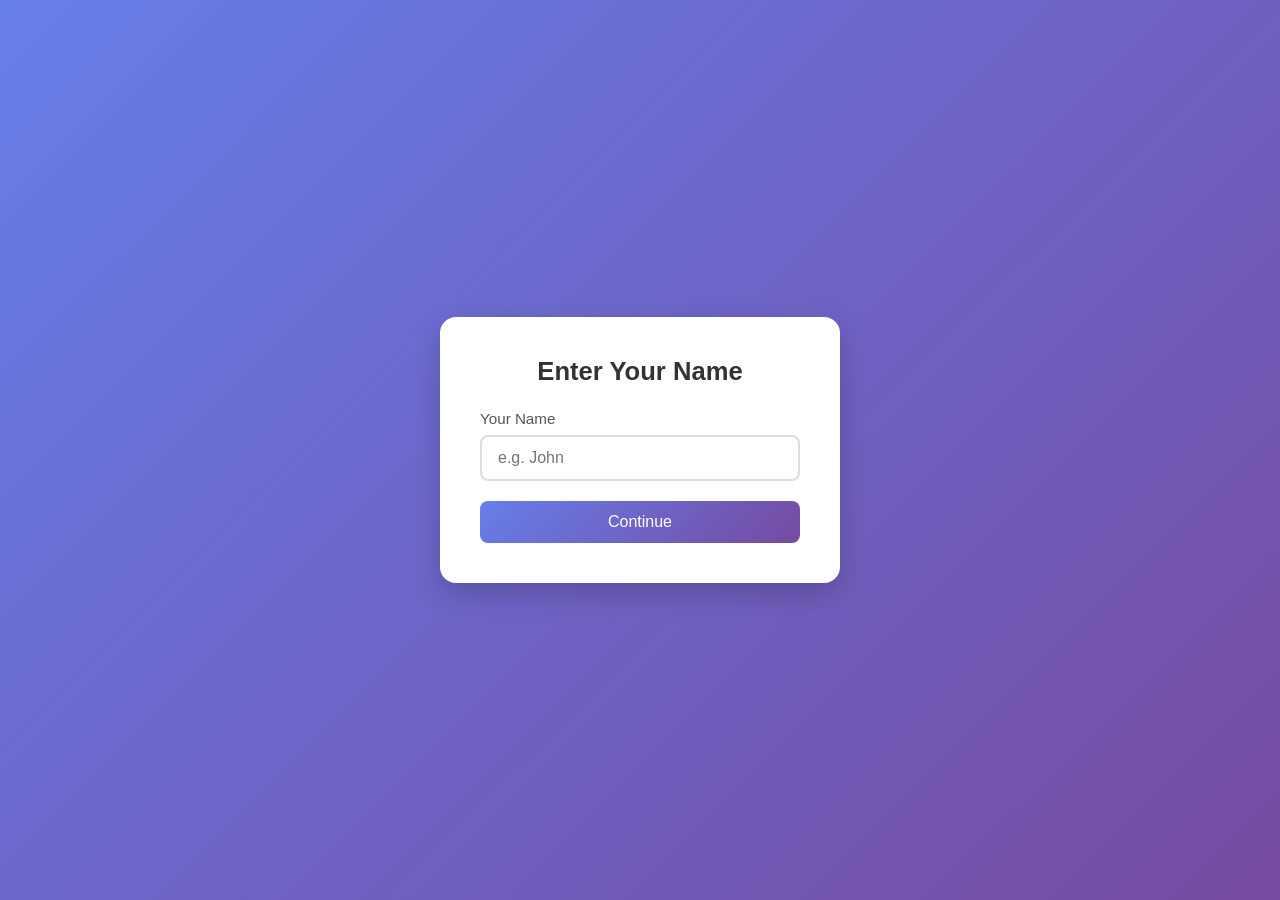
<file: HelloWorld/index.html>
<!DOCTYPE html>
<html>
<head>
    <title>Hello World</title>
    <style>
        * { box-sizing: border-box; margin: 0; padding: 0; }
        body {
            font-family: 'Segoe UI', sans-serif;
            background: linear-gradient(135deg, #667eea, #764ba2);
            min-height: 100vh;
            display: flex;
            align-items: center;
            justify-content: center;
        }
        .card {
            background: white;
            padding: 40px;
            border-radius: 16px;
            box-shadow: 0 10px 30px rgba(0,0,0,0.2);
            width: 100%;
            max-width: 400px;
            text-align: center;
        }
        h2 {
            margin-bottom: 24px;
            color: #333;
            font-size: 1.6rem;
        }
        label {
            display: block;
            text-align: left;
            margin-bottom: 8px;
            color: #555;
            font-size: 0.95rem;
        }
        input[type="text"] {
            width: 100%;
            padding: 12px 16px;
            border: 2px solid #ddd;
            border-radius: 8px;
            font-size: 1rem;
            margin-bottom: 20px;
            transition: border-color 0.3s;
        }
        input[type="text"]:focus {
            outline: none;
            border-color: #667eea;
        }
        button {
            width: 100%;
            padding: 12px;
            background: linear-gradient(135deg, #667eea, #764ba2);
            color: white;
            border: none;
            border-radius: 8px;
            font-size: 1rem;
            cursor: pointer;
            transition: opacity 0.3s;
        }
        button:hover { opacity: 0.9; }
    </style>
</head>
<body>
    <div class="card">
        <h2>Enter Your Name</h2>
        <form action="hello" method="post">
            <label for="uname">Your Name</label>
            <input type="text" id="uname" name="uname" placeholder="e.g. John" required>
            <button type="submit">Continue</button>
        </form>
    </div>
</body>
</html>
</file>
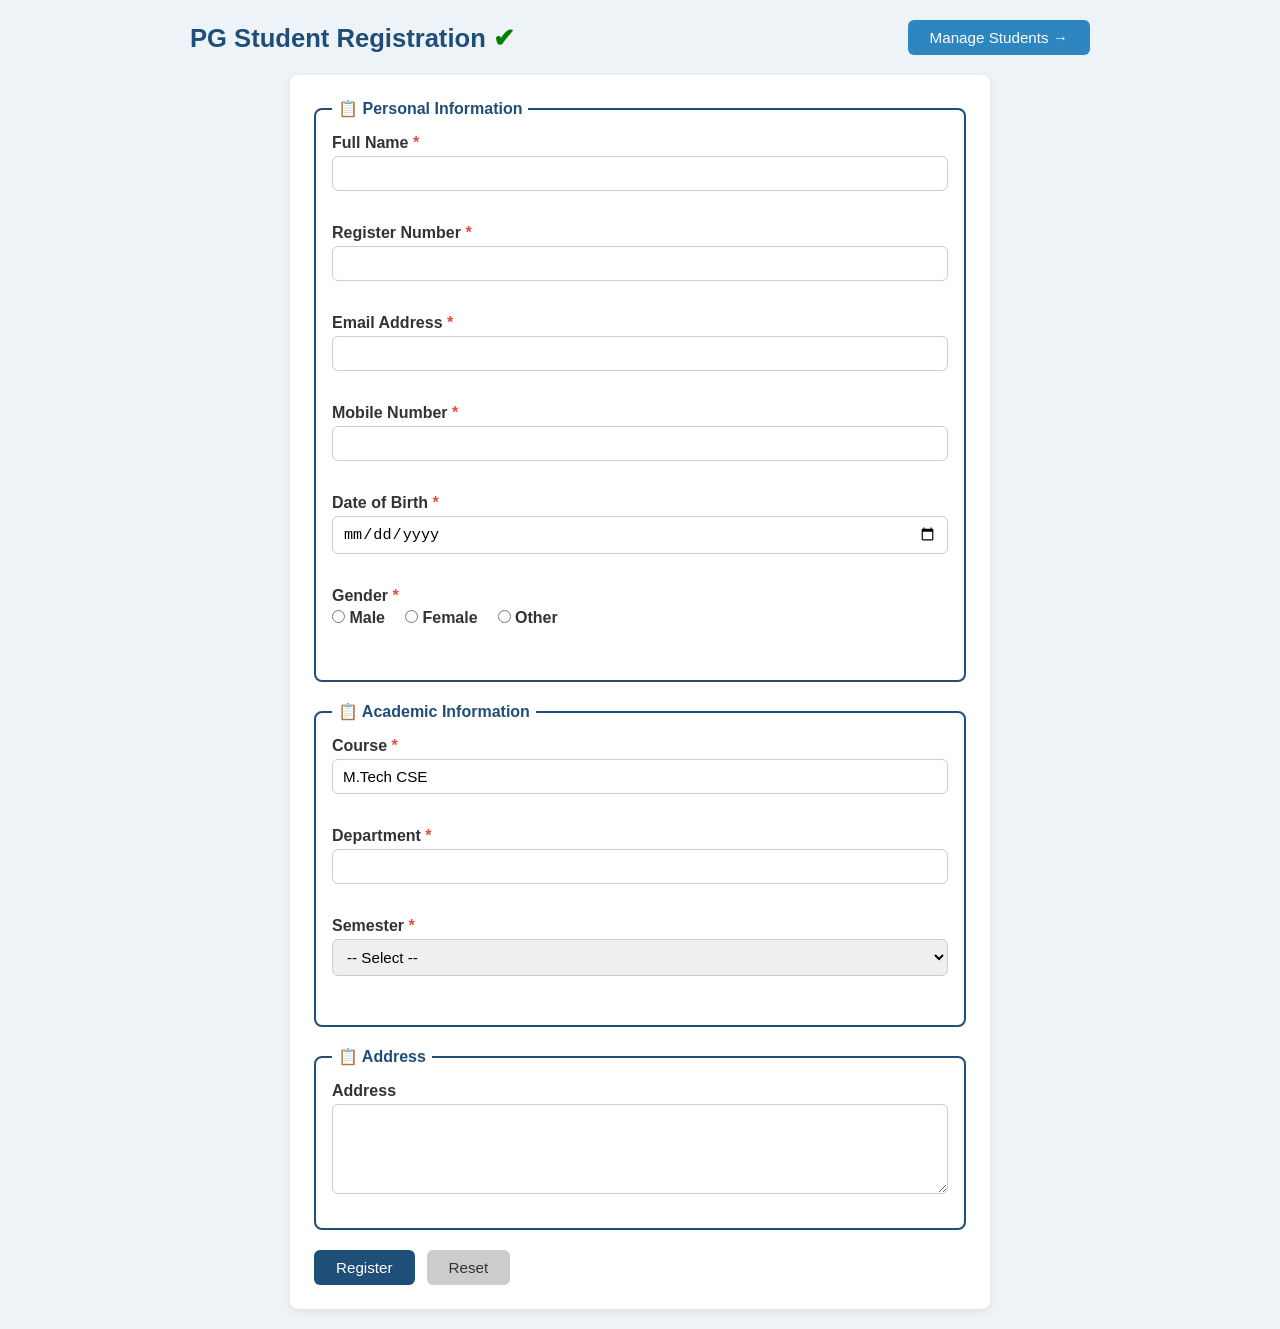
<file: Registration/index.html>
<!DOCTYPE html>
<html lang="en">
<head>
    <meta charset="UTF-8">
    <meta name="viewport" content="width=device-width, initial-scale=1.0">
    <title>PG Student Registration</title>
    <link rel="stylesheet" href="registration.css">
</head>
<body>

    <div class="page-header">
        <h1>PG Student Registration</h1>
        <a href="manage.html" class="btn-secondary">Manage Students →</a>
    </div>

    <div id="msg-banner" class="msg-banner" style="display:none;"></div>

    <form id="regForm" action="register" method="post" onsubmit="return validateForm()">

        <fieldset>
            <legend>Personal Information</legend>

            <div class="field-group">
                <label for="name">Full Name <span class="required">*</span></label>
                <input type="text" id="name" name="name" required>
                <span class="field-error" id="name-error"></span>
            </div>

            <div class="field-group">
                <label for="regno">Register Number <span class="required">*</span></label>
                <input type="text" id="regno" name="regno" required>
                <span class="field-error" id="regno-error"></span>
            </div>

            <div class="field-group">
                <label for="email">Email Address <span class="required">*</span></label>
                <input type="email" id="email" name="email" required>
                <span class="field-error" id="email-error"></span>
            </div>

            <div class="field-group">
                <label for="phone">Mobile Number <span class="required">*</span></label>
                <input type="tel" id="phone" name="phone" maxlength="10" required>
                <span class="field-error" id="phone-error"></span>
            </div>

            <div class="field-group">
                <label for="dob">Date of Birth <span class="required">*</span></label>
                <input type="date" id="dob" name="dob" required>
                <span class="field-error" id="dob-error"></span>
            </div>

            <div class="field-group">
                <label>Gender <span class="required">*</span></label>
                <div class="radio-group">
                    <label class="radio-label"><input type="radio" name="gender" value="Male"> Male</label>
                    <label class="radio-label"><input type="radio" name="gender" value="Female"> Female</label>
                    <label class="radio-label"><input type="radio" name="gender" value="Other"> Other</label>
                </div>
                <span class="field-error" id="gender-error"></span>
            </div>
        </fieldset>

        <fieldset>
            <legend>Academic Information</legend>

            <div class="field-group">
                <label for="course">Course <span class="required">*</span></label>
                <input type="text" id="course" name="course" value="M.Tech CSE" required>
                <span class="field-error" id="course-error"></span>
            </div>

            <div class="field-group">
                <label for="department">Department <span class="required">*</span></label>
                <input type="text" id="department" name="department" required>
                <span class="field-error" id="department-error"></span>
            </div>

            <div class="field-group">
                <label for="semester">Semester <span class="required">*</span></label>
                <select id="semester" name="semester" required>
                    <option value="">-- Select --</option>
                    <option value="Semester I">Semester I</option>
                    <option value="Semester II">Semester II</option>
                    <option value="Semester III">Semester III</option>
                    <option value="Semester IV">Semester IV</option>
                </select>
                <span class="field-error" id="semester-error"></span>
            </div>
        </fieldset>

        <fieldset>
            <legend>Address</legend>
            <div class="field-group">
                <label for="address">Address</label>
                <textarea id="address" name="address" rows="4"></textarea>
            </div>
        </fieldset>

        <div class="form-actions">
            <button type="submit" class="btn-primary">Register</button>
            <button type="reset" class="btn-reset">Reset</button>
        </div>

    </form>

    <script src="registration.js" defer></script>
    <script defer>
        // Show error/success from redirect query param
        const params = new URLSearchParams(window.location.search);
        const banner = document.getElementById('msg-banner');
        if (params.get('error') === 'duplicate_regno') {
            banner.textContent = 'Register number already exists. Please use a different one.';
            banner.className = 'msg-banner error';
            banner.style.display = 'block';
        } else if (params.get('error') === 'db') {
            banner.textContent = 'A database error occurred. Please try again.';
            banner.className = 'msg-banner error';
            banner.style.display = 'block';
        }
    </script>
</body>
</html>
</file>
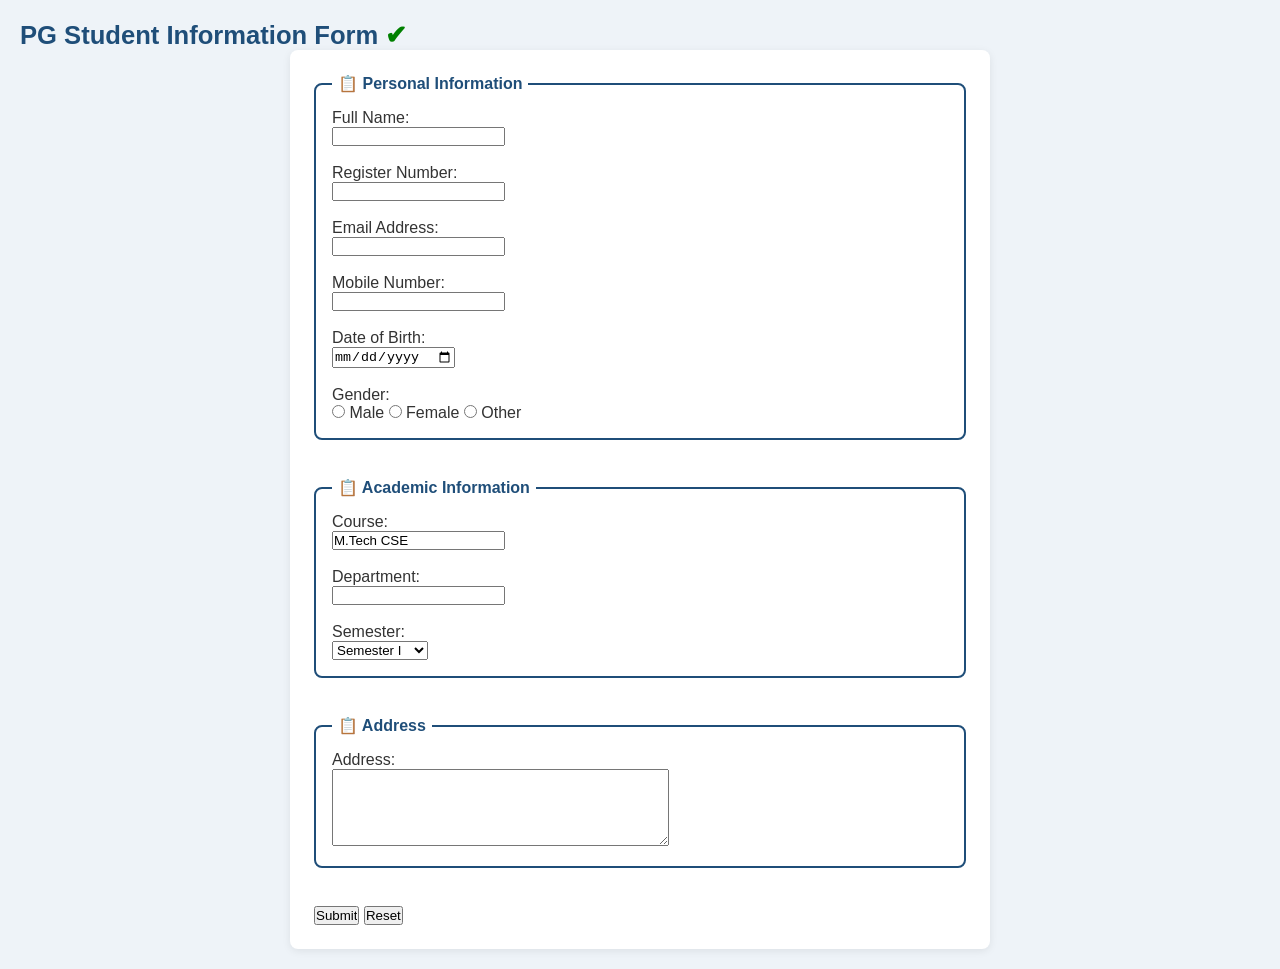
<file: Registration/registration.html>
<!DOCTYPE html>
<html lang="en">

<head>
    <meta charset="UTF-8">
    <meta name="viewport" content="width=device-width, initial-scale=1.0">
    <title>PG Student Information Form</title>
    <link rel="stylesheet" href="registration.css">
    <script src="registration.js"></script>
</head>

<body>

    <h1>PG Student Information Form</h1>

    <form onsubmit="return validateForm()">

        <fieldset>
            <legend>Personal Information</legend>

            <label for="name">Full Name:</label><br>
            <input type="text" id="name" name="name" ><br><br>

            <label for="regno">Register Number:</label><br>
            <input type="text" id="regno" name="regno"><br><br>

            <label for="email">Email Address:</label><br>
            <input type="text" id="email" name="email"><br><br>

            <label for="phone">Mobile Number:</label><br>
            <input type="tel" id="phone" name="phone"><br><br>

            <label for="dob">Date of Birth:</label><br>
            <input type="date" id="dob" name="dob"><br><br>

            <label>Gender:</label><br>
            <input type="radio" id="male" name="gender" value="Male">
            <label for="male">Male</label>

            <input type="radio" id="female" name="gender" value="Female">
            <label for="female">Female</label>

            <input type="radio" id="other" name="gender" value="Other">
            <label for="other">Other</label>

        </fieldset>

        <br>

        <fieldset>
            <legend>Academic Information</legend>

            <label for="course">Course:</label><br>
            <input type="text" id="course" name="course" value="M.Tech CSE"><br><br>

            <label for="department">Department:</label><br>
            <input type="text" id="department" name="department"><br><br>

            <label for="semester">Semester:</label><br>
            <select id="semester" name="semester">
                <option>Semester I</option>
                <option>Semester II</option>
                <option>Semester III</option>
                <option>Semester IV</option>
            </select>

        </fieldset>

        <br>

        <fieldset>
            <legend>Address</legend>

            <label for="address">Address:</label><br>
            <textarea id="address" name="address" rows="5" cols="40"></textarea>

        </fieldset>

        <br>

        <input type="submit" value="Submit">
        <input type="reset" value="Reset">

    </form>

</body>

</html>
</file>
<file: Registration/registration.css>
*, *::before, *::after { box-sizing: border-box; margin: 0; padding: 0; }

body {
    font-family: Arial, sans-serif;
    background-color: #eef3f8;
    color: #333;
    padding: 20px;
}

/* ── Page Header ─────────────────────────────────────────────────────────── */
.page-header {
    display: flex;
    align-items: center;
    justify-content: space-between;
    max-width: 900px;
    margin: 0 auto 20px;
}

h1 {
    color: #1f4e79;
    font-size: 1.6rem;
}

h1::after {
    content: " ✔";
    color: green;
}

/* ── Buttons ─────────────────────────────────────────────────────────────── */
.btn-primary, .btn-secondary, .btn-reset, .btn-danger,
button[type="submit"], button[type="reset"] {
    display: inline-block;
    padding: 9px 22px;
    border: none;
    border-radius: 6px;
    font-size: 0.95rem;
    cursor: pointer;
    text-decoration: none;
    transition: opacity 0.2s;
}

.btn-primary, button[type="submit"]  { background: #1f4e79; color: white; }
.btn-secondary                       { background: #2e86c1; color: white; }
.btn-reset, button[type="reset"]     { background: #ccc;    color: #333;  }
.btn-danger                          { background: #c0392b; color: white; }

.btn-primary:hover, .btn-secondary:hover,
.btn-reset:hover, .btn-danger:hover  { opacity: 0.85; }

/* ── Message Banner ──────────────────────────────────────────────────────── */
.msg-banner {
    max-width: 900px;
    margin: 0 auto 16px;
    padding: 12px 16px;
    border-radius: 6px;
    font-size: 0.95rem;
}
.msg-banner.success { background: #d4edda; color: #155724; border: 1px solid #c3e6cb; }
.msg-banner.error   { background: #f8d7da; color: #721c24; border: 1px solid #f5c6cb; }

/* ── Form ────────────────────────────────────────────────────────────────── */
form {
    max-width: 700px;
    margin: 0 auto;
    background: white;
    padding: 24px;
    border-radius: 8px;
    box-shadow: 0 2px 8px rgba(0,0,0,0.08);
}

fieldset {
    border: 2px solid #1f4e79;
    border-radius: 8px;
    padding: 16px;
    margin-bottom: 20px;
}

legend {
    font-weight: bold;
    color: #1f4e79;
    padding: 0 6px;
}

legend::before { content: "📋 "; }

/* ── Field Group ─────────────────────────────────────────────────────────── */
.field-group {
    margin-bottom: 14px;
}

.field-group label {
    display: block;
    font-weight: bold;
    margin-bottom: 4px;
    color: #333;
}

.field-group input[type="text"],
.field-group input[type="email"],
.field-group input[type="tel"],
.field-group input[type="date"],
.field-group select,
.field-group textarea {
    width: 100%;
    padding: 8px 10px;
    border: 1px solid #ccc;
    border-radius: 6px;
    font-size: 0.95rem;
}

.field-group input:focus,
.field-group select:focus,
.field-group textarea:focus {
    border-color: #1f4e79;
    outline: none;
    box-shadow: 0 0 0 2px rgba(31,78,121,0.15);
}

input:required { border-left: 4px solid #e74c3c; }

.required { color: #e74c3c; }

.field-error {
    display: block;
    color: #e74c3c;
    font-size: 0.82rem;
    margin-top: 3px;
    min-height: 16px;
}

/* ── Radio Group ─────────────────────────────────────────────────────────── */
.radio-group { display: flex; gap: 20px; margin-top: 4px; }
.radio-label { font-weight: normal; display: flex; align-items: center; gap: 5px; cursor: pointer; }

/* ── Form Actions ────────────────────────────────────────────────────────── */
.form-actions {
    display: flex;
    gap: 12px;
    margin-top: 10px;
}

/* ── Table ───────────────────────────────────────────────────────────────── */
.table-wrapper {
    max-width: 1200px;
    margin: 0 auto;
    overflow-x: auto;
    background: white;
    border-radius: 8px;
    box-shadow: 0 2px 8px rgba(0,0,0,0.08);
}

table {
    width: 100%;
    border-collapse: collapse;
    font-size: 0.9rem;
}

thead { background: #1f4e79; color: white; }
th, td { padding: 10px 12px; text-align: left; border-bottom: 1px solid #e0e0e0; }
tbody tr:hover { background: #f0f6fc; }
.loading { text-align: center; color: #888; padding: 24px; }

/* ── Action Buttons in Table ─────────────────────────────────────────────── */
.btn-edit   { background: #2980b9; color: white; padding: 5px 12px; border-radius: 4px; border: none; cursor: pointer; font-size: 0.85rem; }
.btn-delete { background: #c0392b; color: white; padding: 5px 12px; border-radius: 4px; border: none; cursor: pointer; font-size: 0.85rem; margin-left: 6px; }
.btn-edit:hover, .btn-delete:hover { opacity: 0.85; }

/* ── Modal ───────────────────────────────────────────────────────────────── */
.modal-overlay {
    position: fixed; inset: 0;
    background: rgba(0,0,0,0.5);
    display: flex; align-items: center; justify-content: center;
    z-index: 1000;
    padding: 20px;
}

.modal {
    background: white;
    border-radius: 10px;
    padding: 28px;
    width: 100%;
    max-width: 760px;
    max-height: 90vh;
    overflow-y: auto;
    box-shadow: 0 8px 30px rgba(0,0,0,0.2);
}

.modal-sm { max-width: 420px; }

.modal h2 {
    color: #1f4e79;
    margin-bottom: 20px;
    font-size: 1.3rem;
}

.modal p { margin-bottom: 20px; color: #555; }

.modal-grid {
    display: grid;
    grid-template-columns: 1fr 1fr;
    gap: 0 20px;
}

.modal-grid .full-width { grid-column: 1 / -1; }

/* ── Responsive ──────────────────────────────────────────────────────────── */
@media (max-width: 600px) {
    .page-header { flex-direction: column; align-items: flex-start; gap: 10px; }
    form { padding: 16px; }
    .modal-grid { grid-template-columns: 1fr; }
    .form-actions { flex-direction: column; }
}
</file>
